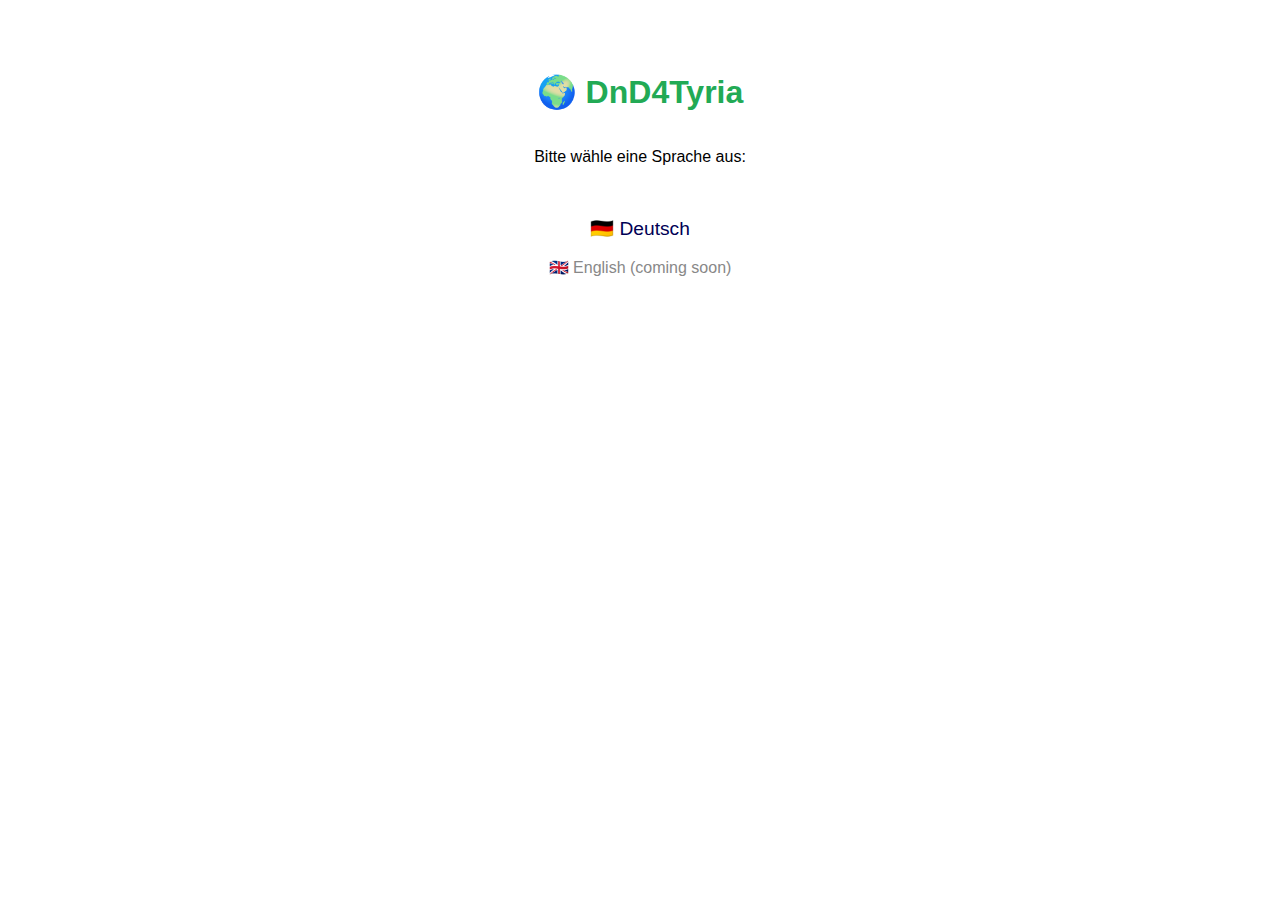
<file: index.html>
<!DOCTYPE html>
<html lang="en">
<head>
  <meta charset="UTF-8" />
  <meta name="viewport" content="width=device-width, initial-scale=1.0" />
  <title>DnD4Tyria – Sprachauswahl</title>
  <style>
    body {
      font-family: sans-serif;
      max-width: 600px;
      margin: 4rem auto;
      text-align: center;
      line-height: 1.8;
    }
    h1 {
      color: #2a5;
    }
    .language-options {
      margin-top: 2rem;
    }
    .language-options a {
      display: block;
      font-size: 1.2rem;
      padding: 0.5rem;
      text-decoration: none;
      color: #005;
    }
    .language-options .disabled {
      color: #888;
      pointer-events: none;
      cursor: not-allowed;
    }
  </style>
</head>
<body>
  <h1>🌍 DnD4Tyria</h1>
  <p>Bitte wähle eine Sprache aus:</p>
  <div class="language-options">
    <a href="de/index.html">🇩🇪 Deutsch</a>
    <span class="disabled">🇬🇧 English (coming soon)</span>
  </div>
</body>
</html>
</file>
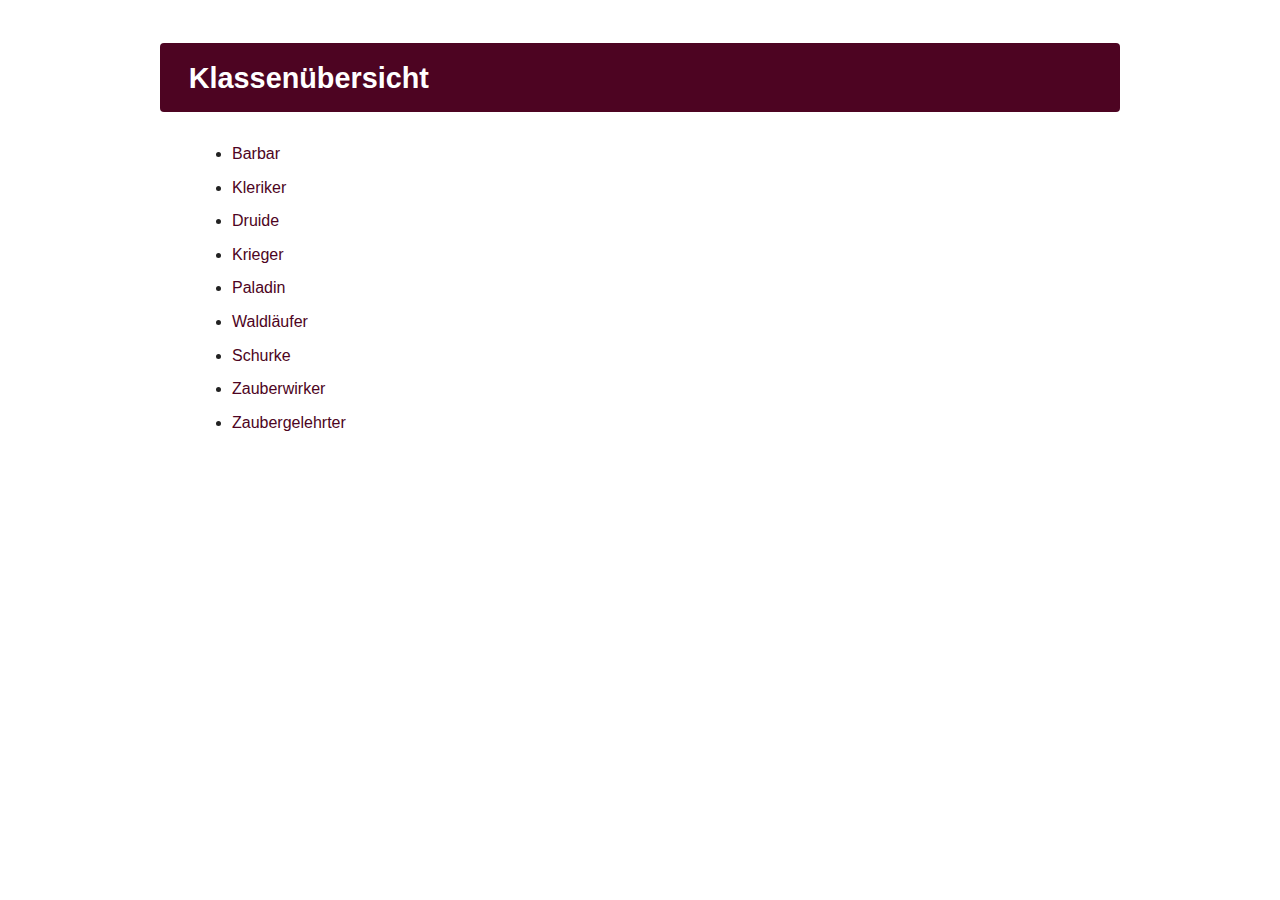
<file: de/classes/index.html>
<!DOCTYPE html>
<html lang="de">
<head>
  <meta charset="UTF-8">
  <title>Klassenübersicht</title>
  <link rel="stylesheet" type="text/css" href="../../css/style.css"/>
</head>
<body>
  <h1>Klassenübersicht</h1>
  <ul>
    <li><a href="barbarian.xml">Barbar</a></li>
    <li><a href="cleric.xml">Kleriker</a></li>
    <li><a href="druid.xml">Druide</a></li>
    <li><a href="fighter.xml">Krieger</a></li>
    <li><a href="paladin.xml">Paladin</a></li>
    <li><a href="ranger.xml">Waldläufer</a></li>
    <li><a href="rogue.xml">Schurke</a></li>
    <li><a href="sorcerer.xml">Zauberwirker</a></li>
    <li><a href="wizard.xml">Zaubergelehrter</a></li>
  </ul>
</body>
</html>
</file>
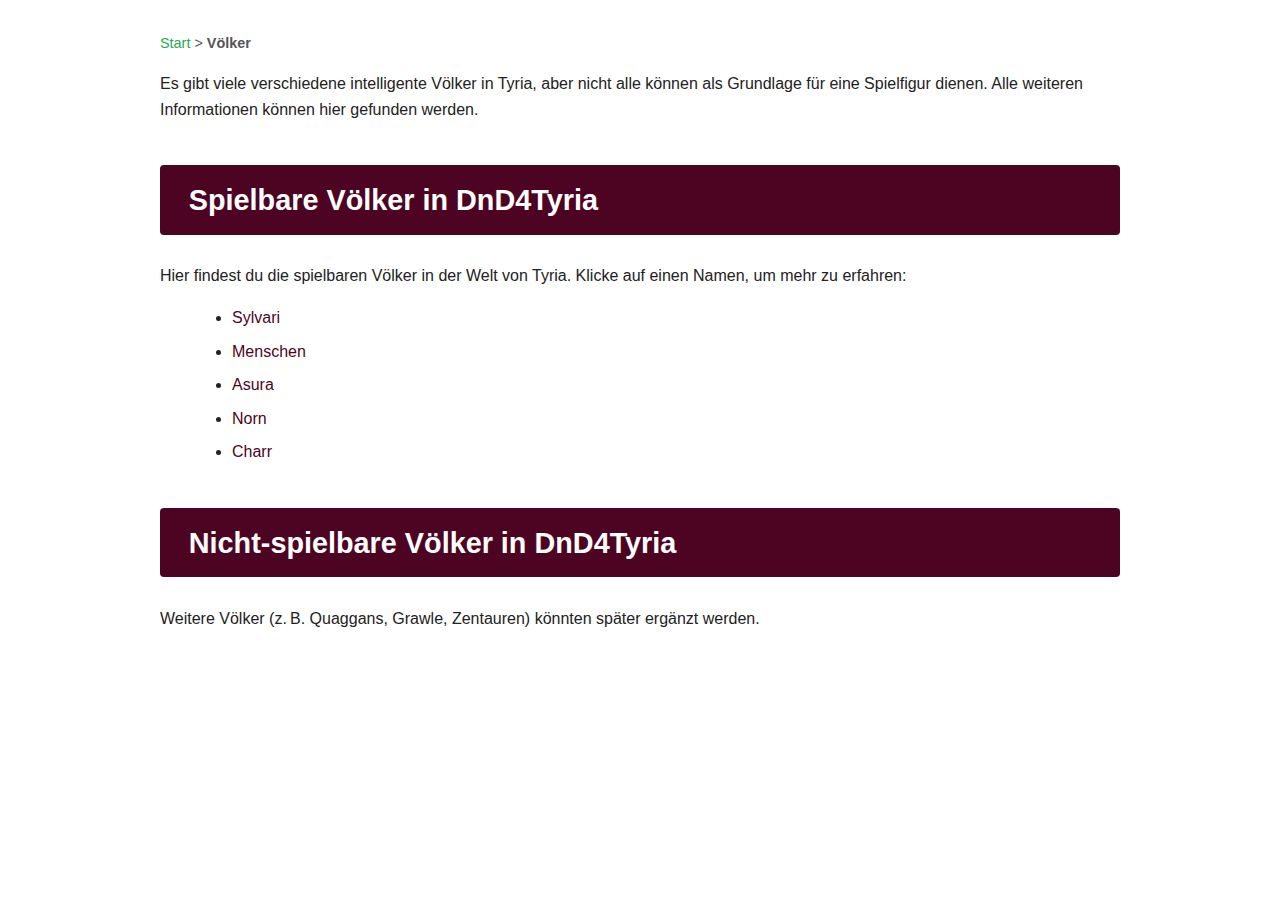
<file: de/races/index.html>
<!DOCTYPE html>
<html lang="de">
<head>
  <meta charset="UTF-8" />
  <title>Völker – DnD4Tyria</title>
  <link rel="stylesheet" href="../../css/style.css" />
</head>
<body>
  <div class="breadcrumbs">
    <a href="/DnD4Tyria/de/index.html">Start</a> &gt;
    <span>Völker</span>
  </div>
  <p>Es gibt viele verschiedene intelligente Völker in Tyria, aber nicht alle können als Grundlage für eine Spielfigur dienen. Alle weiteren Informationen können hier gefunden werden.</p>

  <h1>Spielbare Völker in DnD4Tyria</h1>
  <p>Hier findest du die spielbaren Völker in der Welt von Tyria. Klicke auf einen Namen, um mehr zu erfahren:</p>

  <ul class="race-list">
    <li><a href="sylvari.xml">Sylvari</a></li>
    <li><a href="human.xml">Menschen</a></li>
    <li><a href="asura.xml">Asura</a></li>
    <li><a href="norn.xml">Norn</a></li>
    <li><a href="charr.xml">Charr</a></li>
  </ul>

  <h1>Nicht-spielbare Völker in DnD4Tyria</h1>
  <p class="note">Weitere Völker (z. B. Quaggans, Grawle, Zentauren) könnten später ergänzt werden.</p>
</body>
</html>
</file>
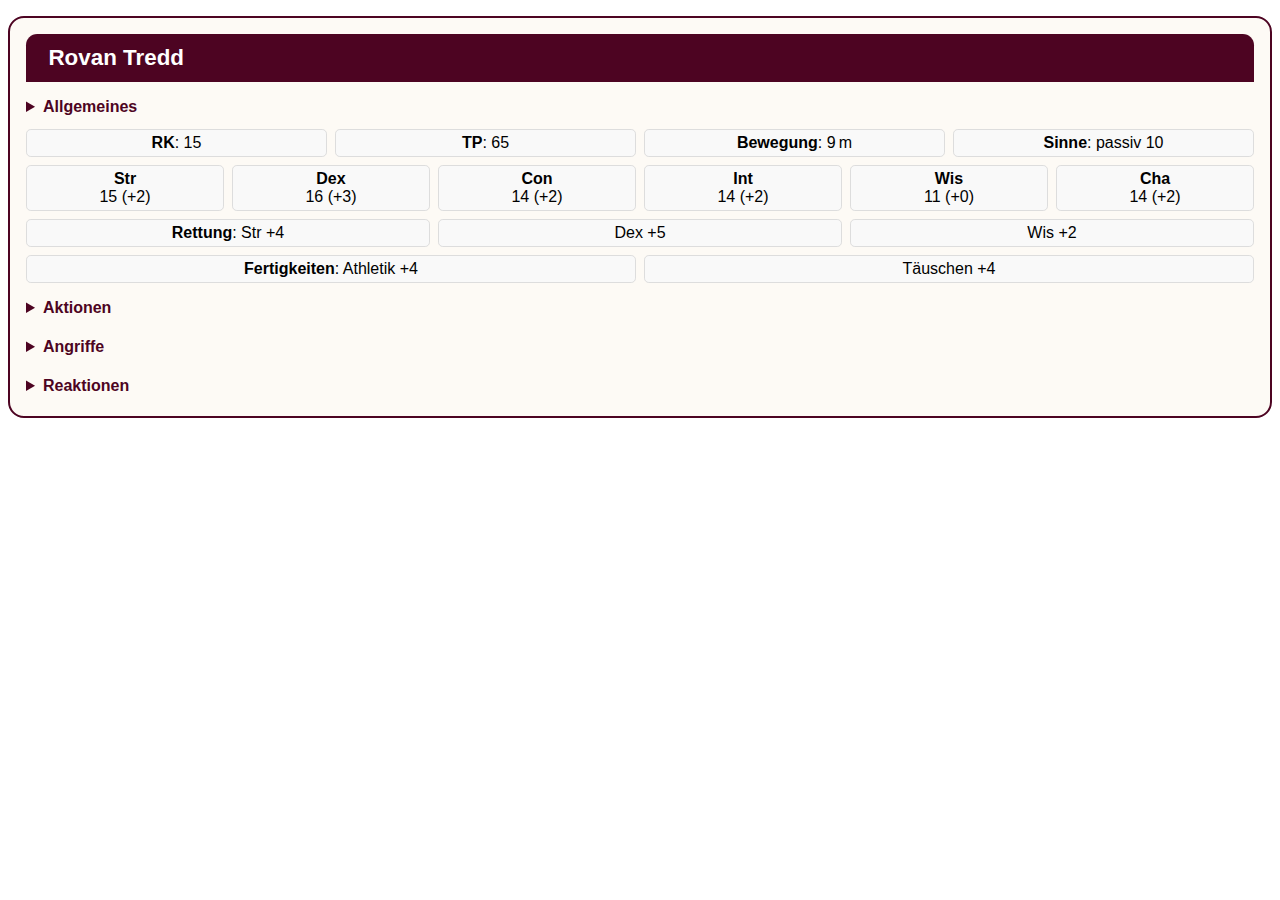
<file: css/test-statblock.htm>
<!DOCTYPE html>
<html lang="de">
<head>
  <meta charset="UTF-8" />
  <title>Statblock – Rovan Tredd</title>
  <link rel="stylesheet" href="statblock.css" />
</head>
<body>

  <div class="statblock">
    <div class="statblock-header">Rovan Tredd</div>

    <details class="statblock-section">
      <summary>Allgemeines</summary>
      <p><strong>Größe:</strong> Mittel.</p>
      <p><strong>Typ:</strong> Mensch.</p>      
      <p><strong>Ausrichtung:</strong> neutral böse.</p>
      <p><strong>Sprachen:</strong> Tyrianisch</p>
      <p><strong>HG:</strong> 2</p>
    </details>
      
    <div class="statblock-meta statblock-section">
      <div class="statblock-meta-item"><strong>RK</strong>: 15</div>
      <div class="statblock-meta-item"><strong>TP</strong>: 65</div>
      <div class="statblock-meta-item"><strong>Bewegung</strong>: 9 m</div>
      <div class="statblock-meta-item"><strong>Sinne</strong>: passiv 10</div>
    </div>

    <div class="statblock-abilities statblock-section">
      <div class="statblock-ability"><strong>Str</strong><br/>15 (+2)</div>
      <div class="statblock-ability"><strong>Dex</strong><br/>16 (+3)</div>
      <div class="statblock-ability"><strong>Con</strong><br/>14 (+2)</div>
      <div class="statblock-ability"><strong>Int</strong><br/>14 (+2)</div>
      <div class="statblock-ability"><strong>Wis</strong><br/>11 (+0)</div>
      <div class="statblock-ability"><strong>Cha</strong><br/>14 (+2)</div>
    </div>

    <div class="statblock-saves statblock-section">
      <div class="statblock-save"><strong>Rettung</strong>: Str +4</div>
      <div class="statblock-save">Dex +5</div>
      <div class="statblock-save">Wis +2</div>
    </div>

    <div class="statblock-skills statblock-section">
      <div class="statblock-skill"><strong>Fertigkeiten</strong>: Athletik +4</div>
      <div class="statblock-skill">Täuschen +4</div>
    </div>

    <details class="statblock-section">
      <summary>Aktionen</summary>
      <p><strong>Mehrfachangriff.</strong> Rovan führt drei Nahkampfangriffe aus: zwei mit seinem Krummsäbel und einen mit seinem Dolch. Alternativ führt er zwei Fernkampfangriffe mit seinen Dolchen aus.</p>
    </details>

    <details class="statblock-section">
      <summary>Angriffe</summary>
      <p><strong>Krummsäbel.</strong> Nahkampf, +5, Reichweite 1,50 m, ein Ziel, 6 (1W6 + 3) Hiebschaden</p>
      <p><strong>Dolch.</strong> Nah- oder Fernkampf, +5, Reichweite 1,50 m oder 6 m/18 m, ein Ziel, 5 (1W4 + 3) Stichschaden</p>
    </details>

    <details class="statblock-section">
      <summary>Reaktionen</summary>
      <p><strong>Parieren.</strong> Rovan addiert 2 zu seiner RK gegen einen Nahkampfangriff, den er sieht und gegen den er eine Waffe führt.</p>
    </details>
  </div>

</body>
</html>
</file>
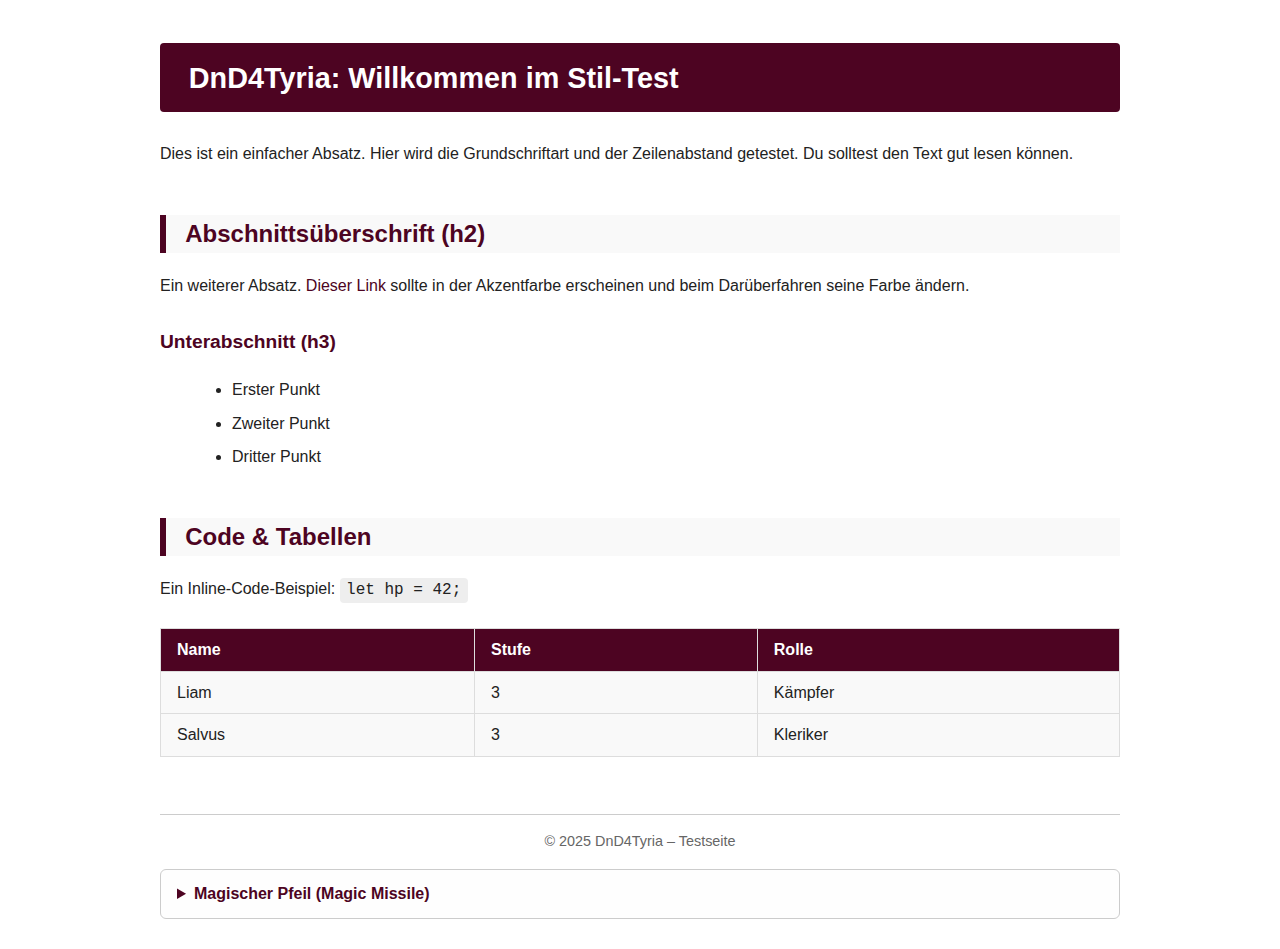
<file: css/test.html>
<!DOCTYPE html>
<html lang="de">
<head>
  <meta charset="UTF-8" />
  <meta name="viewport" content="width=device-width, initial-scale=1.0" />
  <title>CSS-Testseite</title>
  <link rel="stylesheet" href="style.css" />
</head>
<body>

  <h1>DnD4Tyria: Willkommen im Stil-Test</h1>

  <p>Dies ist ein einfacher Absatz. Hier wird die Grundschriftart und der Zeilenabstand getestet. Du solltest den Text gut lesen können.</p>

  <h2>Abschnittsüberschrift (h2)</h2>
  <p>Ein weiterer Absatz. <a href="#">Dieser Link</a> sollte in der Akzentfarbe erscheinen und beim Darüberfahren seine Farbe ändern.</p>

  <h3>Unterabschnitt (h3)</h3>
  <ul>
    <li>Erster Punkt</li>
    <li>Zweiter Punkt</li>
    <li>Dritter Punkt</li>
  </ul>

  <h2>Code & Tabellen</h2>
  <p>Ein Inline-Code-Beispiel: <code>let hp = 42;</code></p>

  <table>
    <thead>
      <tr>
        <th>Name</th>
        <th>Stufe</th>
        <th>Rolle</th>
      </tr>
    </thead>
    <tbody>
      <tr>
        <td>Liam</td>
        <td>3</td>
        <td>Kämpfer</td>
      </tr>
      <tr>
        <td>Salvus</td>
        <td>3</td>
        <td>Kleriker</td>
      </tr>
    </tbody>
  </table>

  <footer>
    &copy; 2025 DnD4Tyria – Testseite
  </footer>

  <details>
  <summary>Magischer Pfeil (Magic Missile)</summary>
  <div>
    <p>Ein Zauber, der automatisch trifft. Du erzeugst 3 leuchtende Geschosse, die jeweils 1W4+1 Schaden verursachen.</p>
    <p><strong>Zaubergrad:</strong> 1<br>
    <strong>Reichweite:</strong> 36 m (120 feet)<br>
    <strong>Komponenten:</strong> V</p>
  </div>
</details>

</body>
</html>
</file>
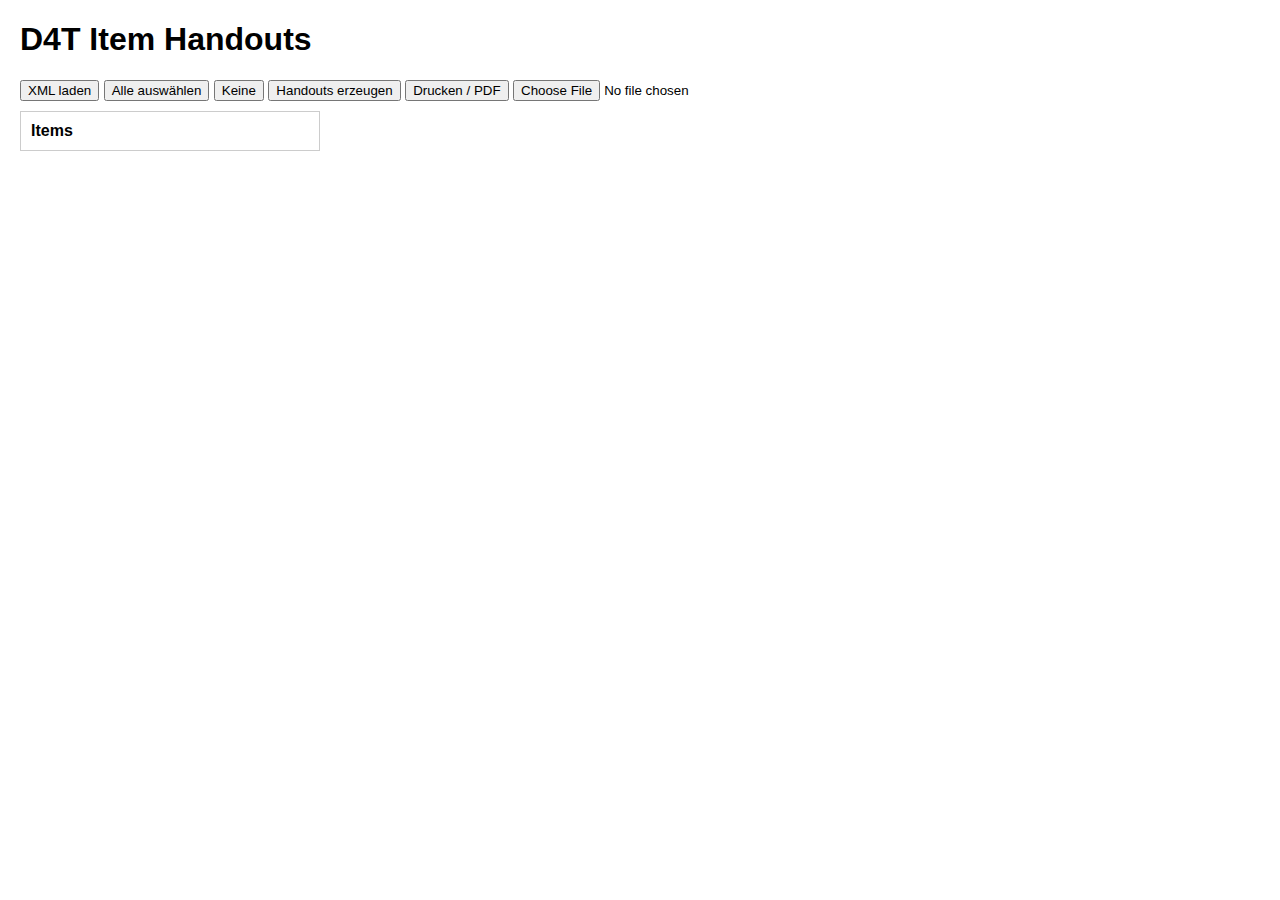
<file: tools/item-handouts/item-handouts-prototype.html>
<!DOCTYPE html>
<html lang="de">
<head>
<meta charset="UTF-8">
<title>D4T Item Handouts</title>

<style>
body {
    font-family: Arial, sans-serif;
    margin: 20px;
}

#layout {
    display: grid;
    grid-template-columns: 300px 1fr;
    gap: 20px;
}

#itemList {
    border: 1px solid #ccc;
    padding: 10px;
    max-height: 80vh;
    overflow-y: auto;
}

.card {
    border: 1px solid #000;
    padding: 8mm;
    margin-bottom: 8mm;
}

.card h3 {
    margin-top: 0;
}

.controls {
    margin-bottom: 10px;
}

@page {
    size: A4 portrait;
    margin: 12mm;
}

@media print {

    body {
        margin: 0;
    }

    #layout {
        display: block;
    }

    #itemList, .controls {
        display: none;
    }

    #preview {
        display: grid;
        grid-template-columns: 1fr 1fr;
        gap: 4mm;
    }

    .card {
        break-inside: avoid;
        page-break-inside: avoid;
        padding: 4mm;
        font-size: 10pt;
        line-height: 1.2;
    }
    .card h3 {
        margin: 0 0 2mm 0;
        font-size: 12pt;
    }

    .card p {
        margin: 0 0 2mm 0;
    }

    
}
</style>
</head>

<body>

<h1>D4T Item Handouts</h1>

<div class="controls">
<button onclick="loadXML()">XML laden</button>
<button onclick="selectAll()">Alle auswählen</button>
<button onclick="clearAll()">Keine</button>
<button onclick="generate()">Handouts erzeugen</button>
<button onclick="window.print()">Drucken / PDF</button>
<input type="file" id="fileInput">
</div>

<div id="layout">

<div id="itemList">
<b>Items</b>
<div id="items"></div>
</div>

<div id="preview"></div>

</div>

<script>
let items = [];

document.getElementById("fileInput").addEventListener("change", function(e) {
    const reader = new FileReader();
    reader.onload = function() {
        parseXML(reader.result);
    };
    reader.readAsText(e.target.files[0]);
});

function loadXML() {
    fetch("/de/aurora/items/d4t-items-gear-mycampaign01.xml")
    .then(r => r.text())
    .then(parseXML);
}

function parseXML(text) {

    const parser = new DOMParser();
    const xml = parser.parseFromString(text, "text/xml");

    items = [];

    xml.querySelectorAll("element").forEach(el => {

        const name = el.getAttribute("name");
        const descNode = el.querySelector("description");

        if (!descNode) return;

        const paragraphs = descNode.querySelectorAll("p");

        let description = "";
        let functionText = "";

        paragraphs.forEach((p, i) => {

            const html = p.innerHTML;

            if (html.includes("Beschreibung:")) {
                description += html.replace(/<strong>Beschreibung:<\/strong>/i,"") + "<br>";
            }
            else if (html.includes("Funktion:") || html.includes("Identifiziert:")) {
                functionText += html.replace(/<strong>(Funktion|Identifiziert):<\/strong>/i,"") + "<br>";
            }
            else {
                if (i === 0) description += html + "<br>";
                else functionText += html + "<br>";
            }
        });

        items.push({
            name,
            description,
            functionText
        });

    });

    renderList();
}

function renderList() {

    const container = document.getElementById("items");
    container.innerHTML = "";

    items.forEach((item, i) => {

        const div = document.createElement("div");

        div.innerHTML = `
        <label>
        <input type="checkbox" value="${i}">
        ${item.name}
        </label>
        `;

        container.appendChild(div);
    });
}

function selectAll() {
    document.querySelectorAll("#items input").forEach(c => c.checked = true);
}

function clearAll() {
    document.querySelectorAll("#items input").forEach(c => c.checked = false);
}

function generate() {

    const preview = document.getElementById("preview");
    preview.innerHTML = "";

    document.querySelectorAll("#items input:checked").forEach(c => {

        const item = items[c.value];

        const card = document.createElement("div");
        card.className = "card";

        card.innerHTML = `
        <h3>${item.name}</h3>
        <p>${item.description}</p>
        <p><b>Funktion</b><br>${item.functionText}</p>
        `;

        preview.appendChild(card);

    });
}
</script>

</body>
</html>
</file>
<file: css/style.css>
/* Globales Stylesheet für DnD4Tyria – Basislayout */

/* Farben */
:root {
  --accent-color: #4d0422;
  --light-bg: #f9f9f9;
  --text-color: #222;
  --link-color: #4d0422;
  --link-hover: #6a1735;
  --heading-bg: #4d0422;
  --heading-text: white;
}

/* Grundlayout */
body {
  font-family: "Segoe UI", "Helvetica Neue", sans-serif;
  font-size: 16px;
  line-height: 1.6;
  color: var(--text-color);
  background-color: white;
  margin: 2em;
  max-width: 960px;
  margin-left: auto;
  margin-right: auto;
}

/* Links */
a {
  color: var(--link-color);
  text-decoration: none;
}

a:hover {
  color: var(--link-hover);
  text-decoration: underline;
}

/* Überschriften */
h1 {
  background-color: var(--heading-bg);
  color: var(--heading-text);
  padding: 0.4em 1em;
  margin: 1.5em 0 1em 0;
  font-size: 1.8em;
  font-weight: bold;
  border-radius: 4px;
}

h2 {
  border-left: 6px solid var(--accent-color);
  padding-left: 0.8em;
  background-color: var(--light-bg);
  color: var(--accent-color);
  margin-top: 2em;
  font-size: 1.5em;
}

h3 {
  color: var(--accent-color);
  margin-top: 1.5em;
  font-size: 1.2em;
}

/* Absätze und Listen */
p {
  margin: 1em 0;
}

ul,
ol {
  margin: 1em 0 1em 2em;
}

li {
  margin: 0.5em 0;
}

/* Tabellen */
table {
  width: 100%;
  border-collapse: collapse;
  margin: 1.5em 0;
  background-color: var(--light-bg);
}

th,
td {
  padding: 0.5em 1em;
  border: 1px solid #ddd;
  text-align: left;
}

th {
  background-color: var(--accent-color);
  color: white;
}

/* Code-Blöcke */
code {
  font-family: Consolas, monospace;
  background-color: #eee;
  padding: 0.2em 0.4em;
  border-radius: 4px;
}

/* Footer oder Metainfo */
footer {
  margin-top: 4em;
  font-size: 0.9em;
  color: #666;
  border-top: 1px solid #ccc;
  padding-top: 1em;
  text-align: center;
}

/* Aufklappbare Details */
details {
  margin: 1em 0;
  border: 1px solid #ccc;
  border-radius: 6px;
  padding: 0.5em 1em;
  background-color: #fefefe;
}

summary {
  font-weight: bold;
  color: var(--accent-color);
  cursor: pointer;
  padding: 0.2em 0;
}

details[open] {
  box-shadow: 0 0 4px rgba(0, 0, 0, 0.1);
}

details > div {
  margin-top: 0.5em;
}

table.spell-details {
  width: 100%;
  border-collapse: collapse;
  margin: 0.5em 0;
  font-size: 0.9em;
}

table.spell-details th,
table.spell-details td {
  padding: 2px 6px;
  text-align: left;
  vertical-align: top;
}

table.spell-details th {
  width: 7em;
  font-weight: normal;
  color: heading-text;
}

table.spell-details tr:nth-child(odd) {
  background-color: #f9f9f9;
}

table.spell-details tr:nth-child(even) {
  background-color: #fdfdfd;
}

table.spell-details td {
  color: text-color;
}

.breadcrumbs {
  font-size: 0.9rem;
  color: #555;
  margin-bottom: 1rem;
}
.breadcrumbs a {
  color: #2a5;
  text-decoration: none;
}
.breadcrumbs a:hover {
  text-decoration: underline;
}
.breadcrumbs span {
  font-weight: bold;
}

.image-gallery {
  display: flex;
  flex-wrap: wrap;
  gap: 1rem;
  margin-top: 1rem;
}

.image-thumbnail summary {
  list-style: none;
  cursor: zoom-in;
  display: inline-block;
  border: 1px solid #ccc;
  padding: 4px;
  border-radius: 4px;
}

.image-thumbnail summary::-webkit-details-marker {
  display: none;
}

.preview-img {
  max-width: 150px;
  height: auto;
  border-radius: 4px;
  box-shadow: 0 0 3px #999;
}

.full-image {
  margin-top: 0.5rem;
  background: #222;
  padding: 1rem;
  border-radius: 6px;
  text-align: center;
}

.full-img {
  max-width: 100%;
  height: auto;
  border: 1px solid #444;
  box-shadow: 0 0 8px #000;
}

.caption {
  margin-top: 0.5rem;
  color: #ccc;
  font-size: 0.9rem;
  font-style: italic;
}
</file>
<file: css/statblock.css>
/* Grundlayout für Statblocks */
.statblock {
  border: 2px solid #4d0422;
  border-radius: 1em;
  margin: 1em 0;
  padding: 1em;
  background-color: #fdfaf5;
  font-family: "Segoe UI", "Helvetica Neue", sans-serif;
}

.statblock-header {
  background-color: #4d0422;
  color: white;
  padding: 0.5em 1em;
  border-radius: 0.5em 0.5em 0 0;
  font-size: 1.4em;
  font-weight: bold;
}

.statblock-section {
  margin-top: 1em;
}

.statblock-section summary {
  cursor: pointer;
  font-weight: bold;
  color: #4d0422;
  margin-bottom: 0.3em;
}

.statblock-section details {
  border: 1px solid #ccc;
  border-radius: 0.5em;
  padding: 0.5em;
  background-color: #fff;
}

.statblock-abilities,
.statblock-meta,
.statblock-skills,
.statblock-saves {
  display: grid;
  grid-template-columns: repeat(auto-fit, minmax(120px, 1fr));
  gap: 0.5em;
  margin-top: 0.5em;
}

.statblock-ability,
.statblock-meta-item,
.statblock-skill,
.statblock-save {
  padding: 0.25em 0.5em;
  border: 1px solid #ddd;
  border-radius: 0.3em;
  background-color: #f9f9f9;
  text-align: center;
}
</file>
